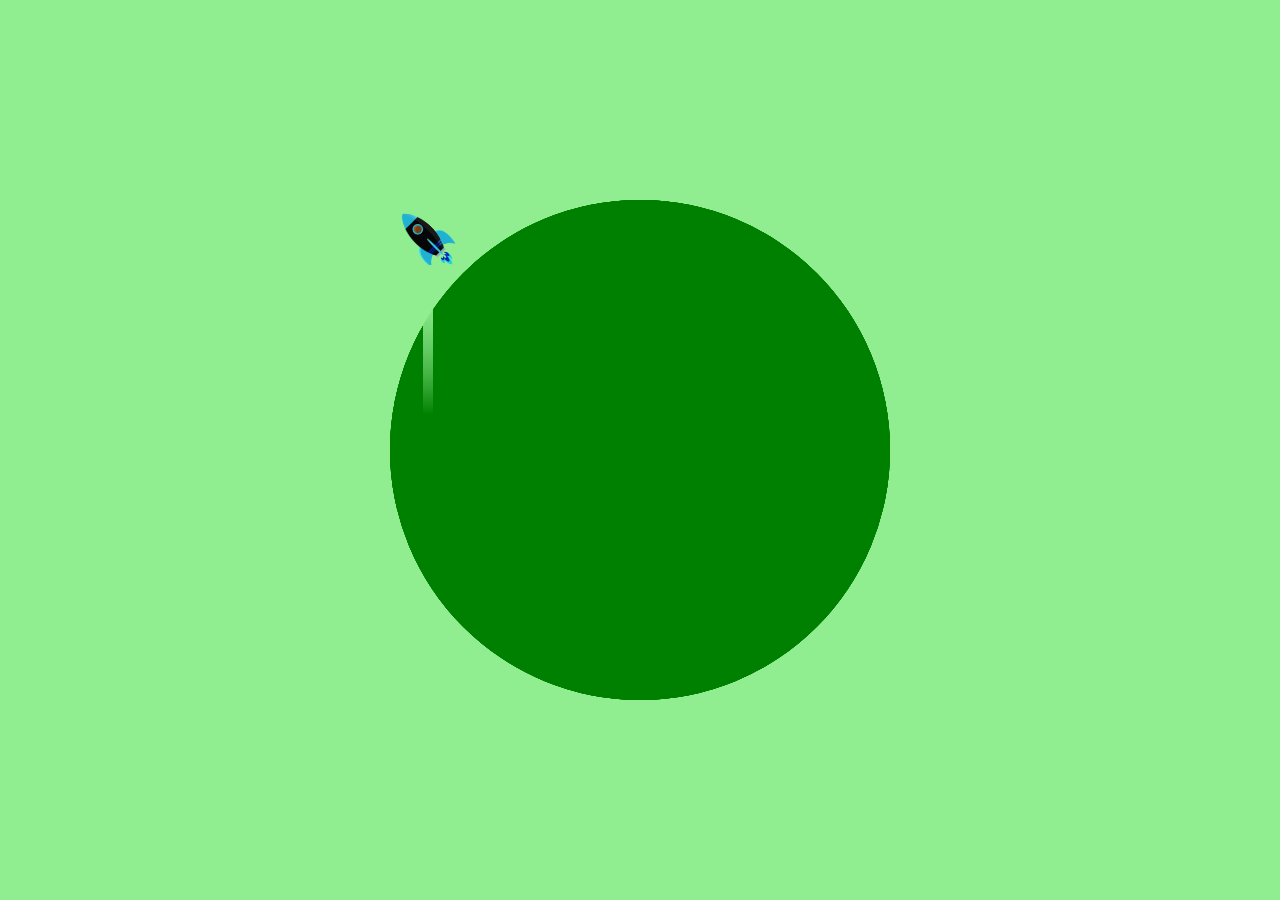
<file: mouse/index.html>
<!DOCTYPE html>
<html lang="en">
<head>
    <meta charset="UTF-8">
    <meta name="viewport" content="width=device-width, initial-scale=1.0">
    <title>Mouse segue</title>
    <link rel="stylesheet" href="style.css">
</head>
<body>
    <div class="pulse">
  <span style="--i:1;"></span>
  <span style="--i:2;"></span>
  <span style="--i:3;"></span>
  <span style="--i:4;"></span>
  <span style="--i:5;"></span>
  
  
  <div class="rocket">
    <img src="../image-Photoroom (3).png" alt="">
</div>
 
</div>

<script src="script.js"></script>
</body>
</html>
</file>
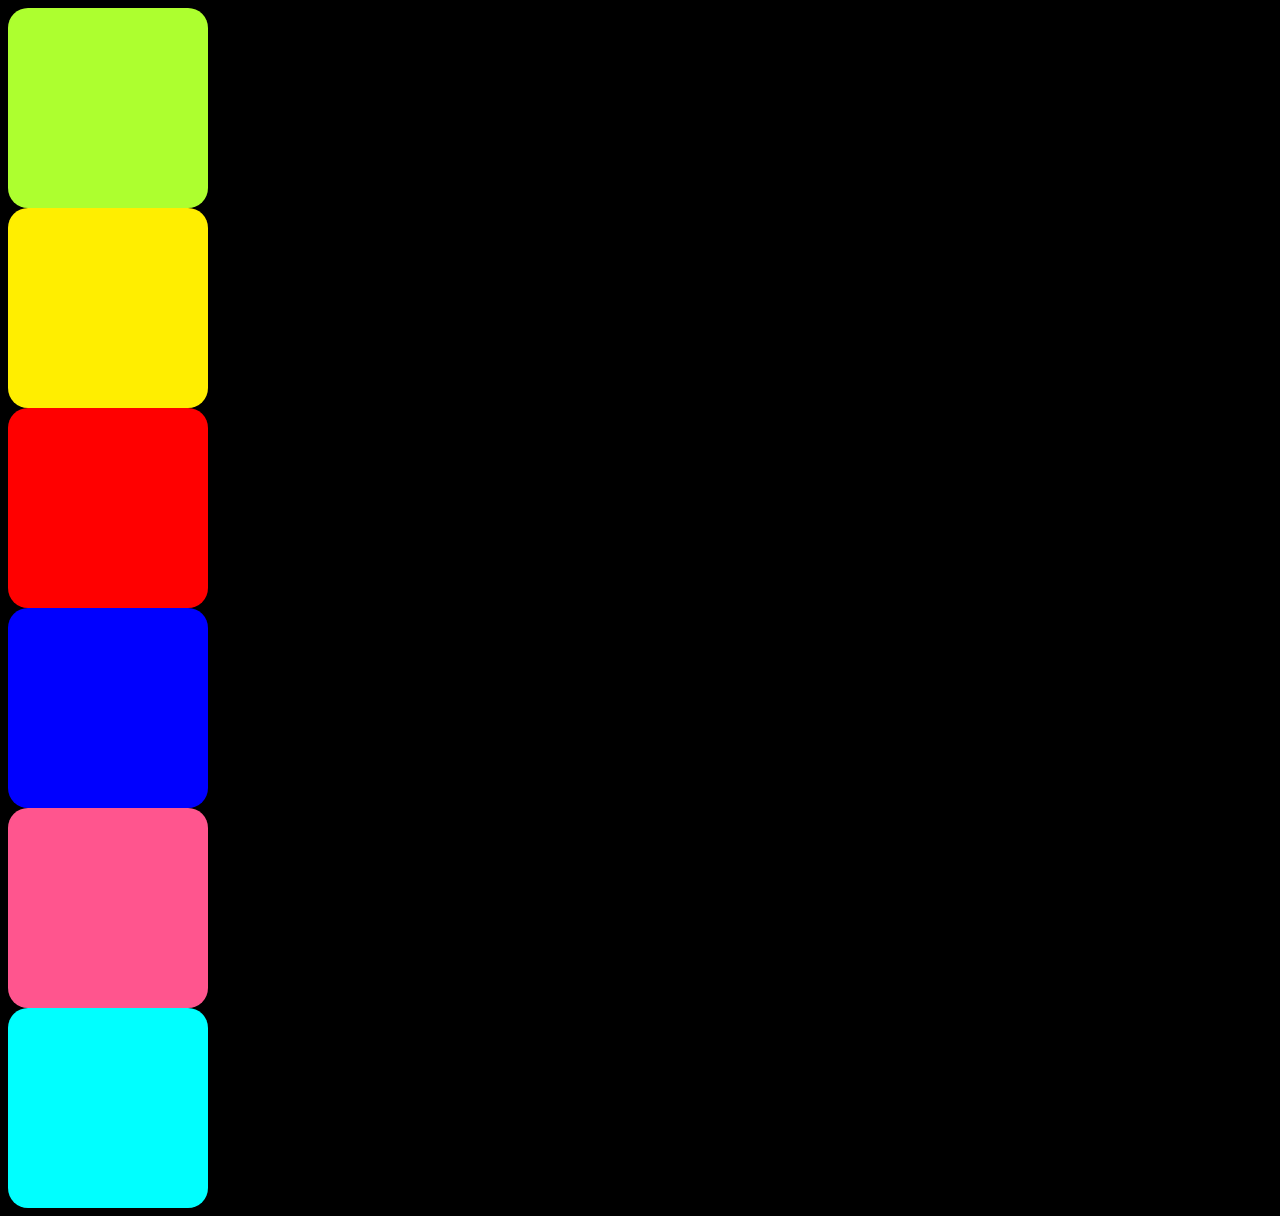
<file: animations_test/test.html>
<!DOCTYPE html>
<html lang="pt-BR">
<head>
    <meta charset="UTF-8">
    <meta name="viewport" content="width=device-width, initial-scale=1.0">
    <title>Animação</title>

    <style>
        .box{
            height: 200px;
            width: 200px;
            border-radius: 20px;
        }
        .louquinho {
            height: 200px;
            width: 200px;
            background: greenyellow;
            border-radius: 20px;
            animation-name: nome;
            animation-duration: 2s;
            animation-timing-function: ease-in;
            animation-iteration-count: infinite;
            animation-duration: alternate;

        }
        .easeout{
            animation: nome 2s ease-out;
            background: red;
            animation-iteration-count: infinite;
            animation-duration: alternate;
            animation-delay: 1s;
        }
        .easeinout{
            animation: nome 2s ease-in-out;
            background: rgb(255, 238, 0);
            animation-iteration-count: infinite;
            animation-duration: alternate;
        }
        .novo{
            animation-name: loucura;
            animation-duration: 2s;
            animation-iteration-count: infinite;
            background: blue;
        }

        .npc{
            background-color: rgb(255, 85, 142);
            animation-name: pulo;
            animation-duration: 3s;
            animation-iteration-count: infinite;
        }
.test{
            background-color: aqua;
            animation-name: aparecer;
            animation-duration: 5s;
            animation-iteration-count: infinite;
        }


        @keyframes nome{
            from{
                transform: translateX(0);
            }

            to{
                transform: translate(500px);
            }
        }

        @keyframes loucura {
            0%{
                transform: translate(0) scale(2);
            }
            25%{
                transform: translate(calc(100vw - 200px)) rotate((90deg));
            }
            50%{
                transform: translate(0, calc(100vh - 200px)) rotate((100deg));
            }
            100%{
                transform: translate(calc(100vw - 200px), calc(100vh - 200px)) scale(0.5);
            }

        }

        @keyframes pulo{
            0%{
                position: absolute;
                top: bottom 0px;
                left: 0px;
            }
            50%{
                position: absolute;
                bottom: 30px;
                left: 20px;
             }
            100%{
                bottom: 0px;
                left: 30px;
            }
        }

        @keyframes aparecer {
            0%{
                opacity: 0%;
            }
            100%{
                opacity: 100%;
            }
        }
    </style>
</head>
<body style="background-color: black;">
    <div class="louquinho">
    </div>
    <div class="box easeinout"></div>
    <div class="box easeout"></div>
    <div class="box novo"></div>
    <div class="box npc"></div>
    <div class="box test"></div>
</body>
</html
</file>
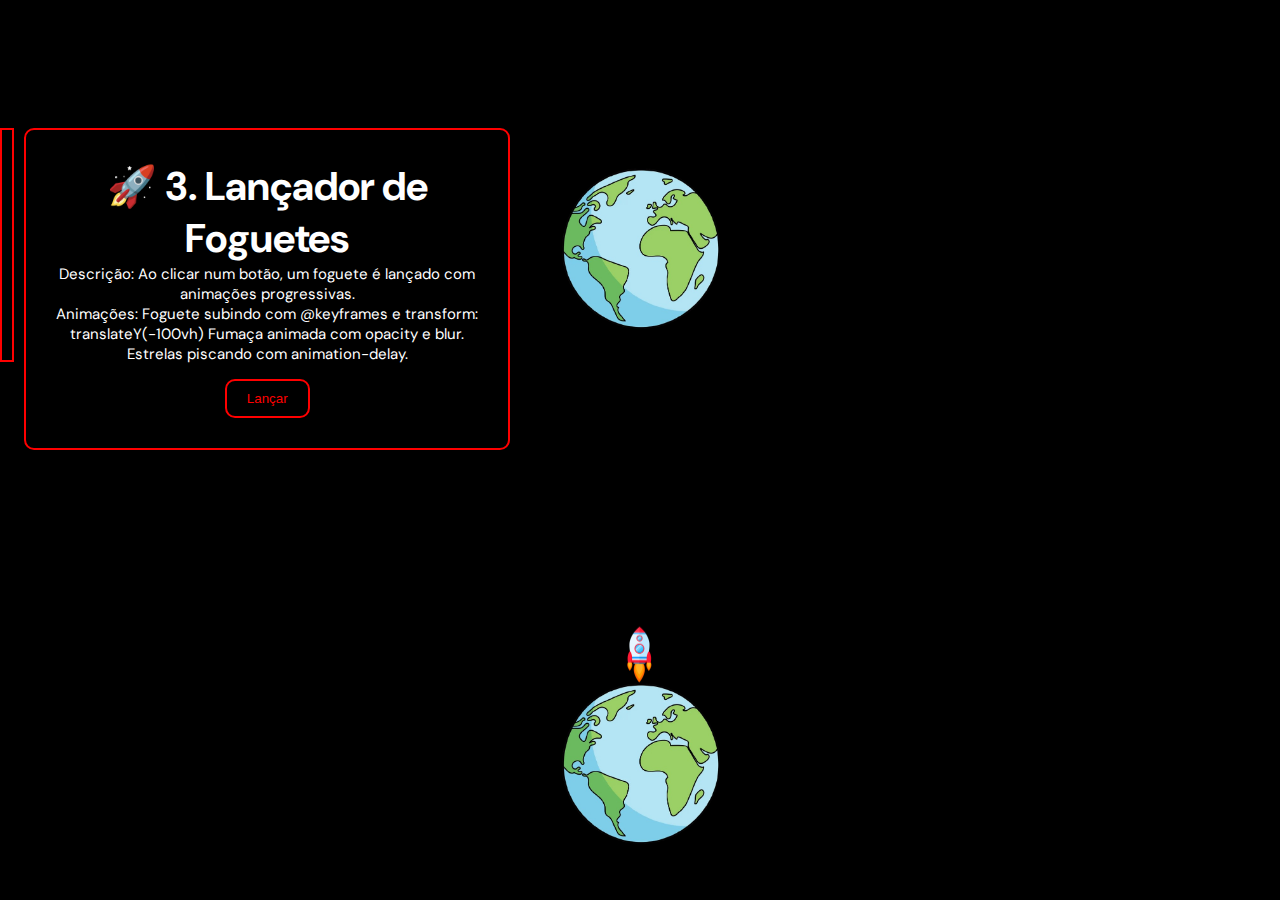
<file: Desafio_foguete/rocket.html>
<!DOCTYPE html>
<html lang="en">
<head>
    <meta charset="UTF-8">
    <meta name="viewport" content="width=device-width, initial-scale=1.0">
    <title>Ao_infinito_e_alien</title>
    <link rel="stylesheet" href="rocket.css">

    <link rel="preconnect" href="https://fonts.googleapis.com">
    <link rel="preconnect" href="https://fonts.gstatic.com" crossorigin>
    <link href="https://fonts.googleapis.com/css2?family=DM+Sans:ital,opsz,wght@0,9..40,100..1000;1,9..40,100..1000&display=swap" rel="stylesheet">

    <style>
        .dm-sans{
             font-family: "DM Sans", sans-serif;
             font-optical-sizing: auto;
             font-weight: 400;
             font-style: normal;
        }
    </style>
</head>
<body class="dm-sans">
    <section class="combo">
        <div class="borda"></div>
        <div class="container"><h1>🚀 3. Lançador de Foguetes</h1>
        <p>Descrição: Ao clicar num botão, um foguete é lançado com animações progressivas.</p>
        <p>Animações:
        Foguete subindo com @keyframes e transform: translateY(-100vh)
        Fumaça animada com opacity e blur.
        Estrelas piscando com animation-delay.
    </p>
    <button class="botao">Lançar</button>
</div>
    </section>

    <section class="gamer">
        <img class="terra" src="terra.png" alt="">
        <div style="display: flex; flex-direction: column; align-items: center;">
            <img class="foguete" src="rocket.png" alt="">
        <img class="terra" src="terra.png" alt="">
        </div>
    </section>

</body>
</html>
</file>
<file: mouse/style.css>
* {
  margin: 0;
  padding: 0;
  box-sizing: border-box;
}

body {
  display: flex;
  justify-content: center;
  align-items: center;
  min-height: 100vh;
  background:	#90EE90;
  overflow: hidden;
}

.pulse {
  position: relative;
  width: 500px;
  height: 500px;
  background: #008000;
  border-radius: 50%;
}

.pulse span {
  position: absolute;
  top: 0;
  left: 0;
  background: #008000;
  border-radius: 50%;
  display: inline-block;
  width: 100%;
  height: 100%;
  animation: animate 2.5s linear infinite;
  animation-delay: calc(-0.5s * var(--i));
}

@keyframes animate {
  0% {
    transform: scale(1);
    opacity: 0.5;
  }
  90% {
    transform: scale(3);
  }
  100% {
    transform: scale(4);
    opacity: 0;
  }
   
}

.rocket {
  position: absolute;
  pointer-events: none;
  animation: rocket 0.1s ease infinite;
} 

@keyframes rocket {
  0%, 100% {
    transform: translateY(-52px) translateX(-51%);
  }
  50% {
    transform: translateY(-48px) translateX(-50%);
  }
}


.rocket::before {
  content: '';
  position: absolute;
  bottom: -133px;
  left: 50%;
  transform: translateX(-50%);
  width: 10px;
  height: 150px;
  background: linear-gradient(#90EE90, transparent);
}

.rocket::after {
  content: '';
  position: absolute;
  bottom: -133px;
  left: 50%;
  transform: translateX(-50%);
  width: 10px;
  height: 150px;
  background: linear-gradient(#90EE90, transparent);
  animation: fogo 0.1s ease infinite;
}

body:active .rocket::before, body:active .rocket::after
{
  background: linear-gradient(#fff, transparent);
  height: 300px;
  filter: blur(1px);
  bottom: -285px;
}

@keyframes fogo {
  0%, 100% {
    filter: blur(1px);
  }
  25%, 75% {
    filter: blur(2px);
  }
  50% {
    filter: blur(3px);
  }
}

.rocket img {
  width: 75px;
  transform: rotate(-45deg);
  filter: invert(100%);
}
</file>
<file: Desafio_foguete/rocket.css>
/*Animações*/

@keyframes lancar{
    from {
        transform: translateY(0);
    }
    to{
        transform: translateY(-330px);
    }
}

*{
    margin: 0;
    padding: 0;
}

@keyframes rotacao{
    from {
        transform: rotate(0);
    }
    to{
        transform: rotate(360deg);
    }
}

/*CSS ESTÉTICO*/



h1{
    font-size: 40px;
}
p{
    font-size: 15px;
}

.foguete{
    width: 5em;
   
}

.animation_rocket{
    animation-name: lancar;
    animation-timing-function: ease-in-out;
    animation-duration: 5s;
    animation-delay: 0;
    animation-iteration-count: 1;
    animation-fill-mode: forwards;
}

.terra{
    height: 10em;
    width: 10em;
    animation-name: rotacao;
    animation-timing-function: linear;
    animation-duration: 10s;
    animation-delay: 0;
    animation-iteration-count: infinite;
}


.container{
    width: 33vw;
    border-style: solid;
    border-width: 2px;
    border-color: red;
    padding: 30px;
    border-radius: 10px;
    text-align: center;
}

body{
    background-color: black;
    color: white;
    display: flex;
}

.gamer{
    height: 75vh;
    left: 50%;
    transform: translate(-50%, 25%);
    display: flex;
    flex-direction: column;
    align-items: center;
    position: absolute;
    justify-content: space-between;
}

.borda {
    width: 10px;
    height: 230px;
    border-style: solid;
    border-width: 2px;
    border-color: red;
}

.combo {
    display: flex;
    position: absolute;
    bottom: 50%;
    justify-content: space-between;
    gap: 10px;
}

.botao{
    padding: 10px;
    padding-left: 20px;
    padding-right: 20px;
    color: red;
    background: black;
    border-style: solid;
    border-width: 2px;
    border-color: red;
    margin-top: 15px;
    border-radius: 10px;

    transform: 1s ease-in ;
}

.botao:hover{
    background:red;
    color: black;
    border-color: black;
}

.estrelas{
  position: absolute;
  top: 0;
  left: 0;
  width: 100%;
  height: 100%;
  overflow: hidden;
  z-index: 0;
}

.estrela {
  position: absolute;
  width: 4px;
  height: 4px;
  background: white;
  border-radius: 50%;
  opacity: 0;
  animation: brilhar 2s infinite;
}

/* Distribui as estrelas em posições aleatórias */
.estrela:nth-child(1) { top: 20%; left: 15%; animation-delay: 0s; }
.estrela:nth-child(2) { top: 40%; left: 60%; animation-delay: 0.5s; }
.estrela:nth-child(3) { top: 10%; left: 80%; animation-delay: 1s; }
.estrela:nth-child(4) { top: 70%; left: 30%; animation-delay: 1.5s; }
.estrela:nth-child(5) { top: 50%; left: 50%; animation-delay: 2s; }
.estrela:nth-child(6) { top: 85%; left: 70%; animation-delay: 2.5s; }
.estrela:nth-child(7) { top: 33%; left: 29%; animation-delay: 1s; }

@keyframes brilhar {
  0%, 100% {
    opacity: 0.2;
    transform: scale(1);
  }
  50% {
    opacity: 1;
    transform: scale(1.4);
  }
}
</file>
